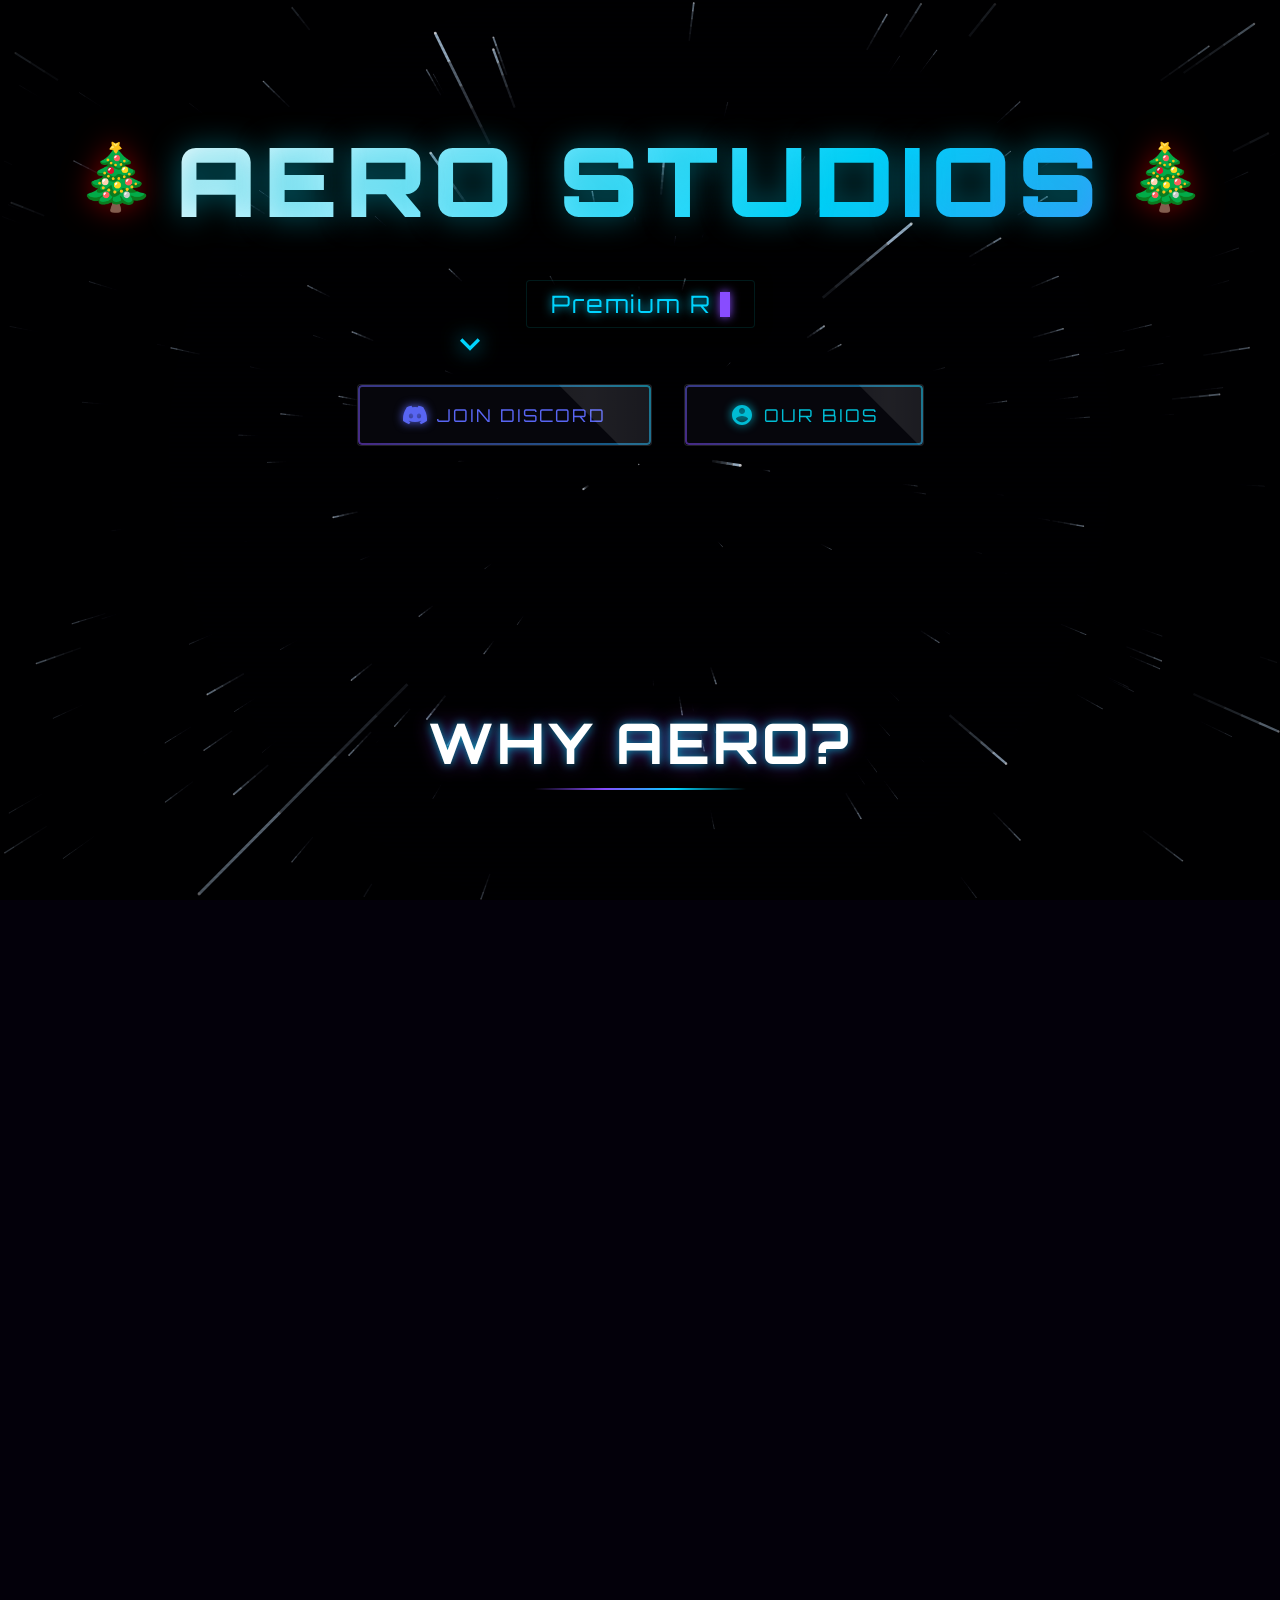
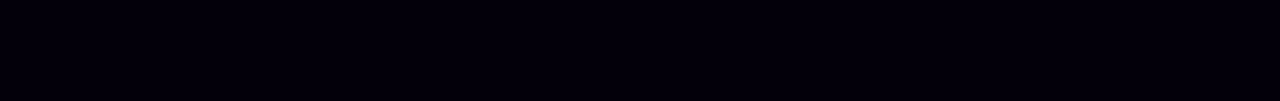
<file: index.html>
<!DOCTYPE html>
<html lang="en">
<head>
    <meta charset="UTF-8">
    <meta name="viewport" content="width=device-width, initial-scale=1.0">
    <title>Aero Studios</title>
    
    <link rel="preconnect" href="https://fonts.googleapis.com">
    <link rel="preconnect" href="https://fonts.gstatic.com" crossorigin>
    <link href="https://fonts.googleapis.com/css2?family=Orbitron:wght@400;700;900&family=Rajdhani:wght@300;500;700&display=swap" rel="stylesheet">
    <style>
        /* =========================================
            1. CORE VARIABLES & RESET
            ========================================= */
        :root {
            --primary-hue: 260;
            --secondary-hue: 190;
            --color-bg: #03000a;
            --color-primary: hsl(var(--primary-hue), 100%, 65%);
            --color-secondary: hsl(var(--secondary-hue), 100%, 50%);
            --color-white: #ffffff;
            --glow-strong: 0 0 20px var(--color-primary), 0 0 40px var(--color-secondary);
            --ease-elastic: cubic-bezier(0.175, 0.885, 0.32, 1.275);
            --ease-smooth: cubic-bezier(0.23, 1, 0.32, 1);
        }
        * { box-sizing: border-box; margin: 0; padding: 0; cursor: default; }
        body, html {
            height: 100%; width: 100%;
            overflow-y: auto; overflow-x: hidden;
            font-family: 'Rajdhani', sans-serif;
            background-color: var(--color-bg);
            color: var(--color-white);
            /* Removed 'cursor: none;' from body for better mobile support, 
               as it may interfere with touch behavior on some devices. */
            /* cursor: none; */ 
        }
        /* Allow touch/click on interactive elements */
        button, a, .feature-card { cursor: pointer; } 

        /* =========================================
            2. BACKGROUND FX (NO CHANGE)
            ========================================= */
        #warp-canvas { position: fixed; top: 0; left: 0; width: 100%; height: 100%; z-index: 0; opacity: 0.8; }
        .scanlines {
            position: fixed; top: 0; left: 0; width: 100vw; height: 100vh;
            background: linear-gradient(to bottom, rgba(255,255,255,0), rgba(255,255,255,0) 50%, rgba(0,0,0,0.2) 50%, rgba(0,0,0,0.2));
            background-size: 100% 4px; z-index: 2; pointer-events: none; opacity: 0.3;
        }
        .vignette {
            position: fixed; top: 0; left: 0; width: 100%; height: 100%;
            background: radial-gradient(circle, transparent 60%, black 150%);
            z-index: 1; pointer-events: none;
        }
        /* =========================================
            3. MAIN UI (TOP SECTION - 100VH)
            ========================================= */
        .main-container {
            position: relative;
            z-index: 10;
            height: 100vh;
            display: flex;
            flex-direction: column;
            justify-content: space-between;
            align-items: center;
            perspective: 1000px;
            padding: 60px 0;
        }
        
        .main-content-top {
            display: flex;
            flex-direction: column;
            justify-content: flex-start;
            align-items: center;
            width: 100%;
            flex-grow: 1;
            padding-top: 60px;
        }
        
        .title-wrapper {
            display: flex; align-items: center; gap: 20px; margin-bottom: 2.5rem;
            animation: float 6s ease-in-out infinite;
            transition: transform 0.3s ease;
        }
        .title-wrapper:hover {
            transform: translateY(-5px);
        }
        
        .candy-cane {
            font-size: 4rem; filter: drop-shadow(0 0 15px rgba(255,0,0,0.5));
            animation: spin-3d 8s linear infinite;
        }
        
        .aero-title {
            font-family: 'Orbitron', sans-serif; font-size: clamp(3rem, 8vw, 6rem); font-weight: 900;
            text-transform: uppercase; letter-spacing: 0.5rem; position: relative;
            background: linear-gradient(135deg, #fff 0%, var(--color-secondary) 25%, var(--color-primary) 50%, var(--color-secondary) 75%, #fff 100%);
            background-size: 300% auto; -webkit-background-clip: text; -webkit-text-fill-color: transparent;
            animation: gradient-flow 5s linear infinite; text-shadow: 0 0 30px rgba(0, 188, 212, 0.5);
        }
        /* New Hover Effect for Typewriter Container */
        .typewriter-container {
            font-family: 'Orbitron', monospace; height: 3rem; margin-bottom: 3.5rem;
            display: flex; align-items: center; background: rgba(0, 0, 0, 0.3);
            padding: 0.5rem 1.5rem; border-radius: 4px;
            border: 1px solid rgba(0, 255, 255, 0.1); box-shadow: 0 0 15px rgba(0,0,0,0.5);
            transition: box-shadow 0.3s ease, border-color 0.3s ease;
        }
        .typewriter-container:hover {
            box-shadow: 0 0 25px var(--color-secondary);
            border-color: var(--color-secondary);
        }
        
        .dynamic-text { font-size: 1.5rem; color: var(--color-secondary); text-shadow: 0 0 10px var(--color-secondary); letter-spacing: 2px; }
        .cursor { display: inline-block; width: 10px; height: 25px; background-color: var(--color-primary); margin-left: 8px; animation: blink 1s step-end infinite; box-shadow: 0 0 10px var(--color-primary); }
        /* Buttons (No changes needed, already have strong hover effects) */
        .button-group { display: flex; gap: 2rem; flex-wrap: wrap; justify-content: center; position: relative; }
        
        .cyber-btn {
            position: relative; padding: 18px 45px; background: rgba(10, 10, 20, 0.6);
            border: 1px solid rgba(255, 255, 255, 0.1); color: white;
            font-family: 'Orbitron', sans-serif; font-size: 1.1rem; letter-spacing: 2px;
            text-transform: uppercase; cursor: pointer; overflow: hidden;
            transition: all 0.4s var(--ease-smooth); backdrop-filter: blur(10px);
            display: flex; align-items: center; gap: 10px; border-radius: 4px;
        }
        .cyber-btn::before {
            content: ''; position: absolute; top: 0; left: 0; right: 0; bottom: 0; border-radius: 4px; padding: 2px;
            background: linear-gradient(45deg, var(--color-primary), var(--color-secondary));
            -webkit-mask: linear-gradient(#fff 0 0) content-box, linear-gradient(#fff 0 0);
            -webkit-mask-composite: xor; mask-composite: exclude; opacity: 0.5; transition: opacity 0.3s ease;
        }
        .cyber-btn::after {
            content: ''; position: absolute; top: -50%; left: -50%; width: 200%; height: 200%;
            background: linear-gradient(45deg, transparent, rgba(255, 255, 255, 0.1), transparent);
            transform: rotate(45deg) translateY(-100%); transition: transform 0.6s;
        }
        .cyber-btn:hover, .cyber-btn.force-hover {
            transform: translateY(-5px) scale(1.05); box-shadow: var(--glow-strong);
            text-shadow: 0 0 8px white; background: rgba(20, 20, 40, 0.9);
        }
        .cyber-btn:hover::before, .cyber-btn.force-hover::before { opacity: 1; }
        .cyber-btn:hover::after, .cyber-btn.force-hover::after { transform: rotate(45deg) translateY(100%); }
        .btn-icon { width: 24px; height: 24px; fill: currentColor; filter: drop-shadow(0 0 5px currentColor); transition: transform 0.3s ease; }
        .cyber-btn:hover .btn-icon, .cyber-btn.force-hover .btn-icon { transform: rotate(15deg) scale(1.2); }
        .btn-discord { color: #5865F2; }
        .btn-discord:hover, .btn-discord.force-hover { color: #fff; --color-primary: #5865F2; }
        .btn-bios { color: #00bcd4; }
        .btn-bios:hover, .btn-bios.force-hover { color: #fff; --color-primary: #00bcd4; }
        /* Discord Arrow */
        .discord-arrow-container {
            position: absolute; top: -60px; left: 20%; transform: translateX(-50%);
            display: flex; flex-direction: column; align-items: center; pointer-events: none;
            animation: fadeOutArrow 0.5s ease 4s forwards; z-index: 20;
        }
        .discord-arrow-svg {
            width: 40px; height: 40px; fill: var(--color-secondary);
            filter: drop-shadow(0 0 10px var(--color-secondary));
            animation: bounceArrow 1s ease-in-out infinite;
        }
        
        /* =========================================
            4. WHY AERO SECTION (SCROLL CONTENT)
            ========================================= */
        .why-aero-section {
            position: relative;
            z-index: 10;
            width: 90%;
            max-width: 1200px;
            margin: 0 auto 10rem auto;
            padding: 40px 0;
        }
        .why-aero-heading {
            font-family: 'Orbitron', sans-serif;
            font-size: clamp(2rem, 5vw, 3.5rem);
            font-weight: 700;
            text-align: center;
            margin-bottom: 50px;
            color: var(--color-white);
            letter-spacing: 0.2rem;
            position: relative;
            text-shadow:
                0 0 10px rgba(0, 188, 212, 0.8),
                0 0 20px rgba(138, 43, 226, 0.6);
        }
        
        .why-aero-heading::after {
            content: '';
            display: block;
            width: 50%;
            height: 2px;
            background: linear-gradient(90deg, transparent, var(--color-primary), var(--color-secondary), transparent);
            margin: 10px auto 0;
        }
        .feature-grid {
            display: grid;
            grid-template-columns: repeat(auto-fit, minmax(300px, 1fr));
            gap: 2.5rem;
            padding: 0;
        }
        /* CARD STYLING (No major structural change needed) */
        .feature-card {
            background: var(--color-bg);
            min-height: 250px;
            padding: 30px;
            border-radius: 10px;
            position: relative;
            overflow: hidden;
            transition: all 0.3s ease-out;
            box-shadow: 0 4px 15px rgba(0, 0, 0, 0.5);
            cursor: pointer;
            border: 2px solid transparent;
            background-clip: padding-box;
        }
        /* Glowing Border Effect */
        .feature-card::after {
            content: '';
            position: absolute;
            top: -2px; right: -2px; bottom: -2px; left: -2px;
            z-index: 1;
            border-radius: 12px;
            background: conic-gradient(from 0deg, var(--color-secondary) 0%, var(--color-primary) 33%, transparent 66%, var(--color-secondary) 100%);
            opacity: 0.5;
            transition: opacity 0.5s ease, transform 0.5s ease;
            transform: scale(0.98);
        }
        .feature-card:hover::after {
            opacity: 1;
            transform: scale(1.02) rotate(15deg);
            box-shadow: 0 0 20px rgba(0, 188, 212, 0.5);
        }
        .feature-card:hover {
            transform: translateY(-8px) scale(1.02);
            box-shadow:
                0 0 10px var(--color-primary),
                0 0 30px var(--color-secondary),
                0 15px 20px rgba(0, 0, 0, 0.8);
        }
        
        .card-content {
            position: relative;
            z-index: 2;
        }
        .card-title {
            font-family: 'Orbitron', sans-serif;
            font-size: 1.4rem;
            margin-bottom: 10px;
            color: var(--color-secondary);
            text-transform: uppercase;
            letter-spacing: 1px;
            text-shadow: 0 0 5px var(--color-secondary);
        }
        .card-description {
            font-family: 'Rajdhani', sans-serif;
            font-size: 1.1rem;
            color: #ccc;
            line-height: 1.6;
        }
        /* =========================================
            5. MODAL & CURSOR
            ========================================= */
        .modal-overlay {
            position: fixed; inset: 0; background: rgba(0, 0, 0, 0.85);
            backdrop-filter: blur(8px); z-index: 100;
            display: flex; justify-content: center; align-items: center;
            opacity: 0; pointer-events: none; transition: opacity 0.4s ease;
        }
        .modal-overlay.active { opacity: 1; pointer-events: all; }
        .modal-card {
            width: 500px; max-width: 90%; min-height: 300px;
            background: linear-gradient(160deg, rgba(30, 30, 50, 0.8), rgba(10, 10, 20, 0.95));
            border: 1px solid rgba(0, 255, 255, 0.2); border-radius: 12px;
            box-shadow: 0 0 50px rgba(0, 0, 0, 0.5), inset 0 0 20px rgba(0, 188, 212, 0.1);
            position: relative; overflow: hidden;
            transform: scale(0.9) translateY(20px); transition: transform 0.4s var(--ease-elastic);
            display: flex; flex-direction: column; align-items: center; justify-content: center; padding: 2rem;
        }
        .modal-overlay.active .modal-card { transform: scale(1) translateY(0); }
        .loader-wrapper { display: flex; flex-direction: column; align-items: center; gap: 15px; width: 100%; }
        .loading-text {
            font-family: 'Orbitron', sans-serif; color: var(--color-secondary);
            font-size: 0.9rem; letter-spacing: 3px; animation: blink 0.5s infinite alternate;
        }
        .progress-bar-container {
            width: 80%; height: 4px; background: rgba(255, 255, 255, 0.1);
            border-radius: 2px; overflow: hidden; position: relative;
        }
        .progress-bar-fill {
            height: 100%; width: 0%; background: var(--color-secondary);
            box-shadow: 0 0 10px var(--color-secondary); transition: width 0.2s ease-out;
        }
        .modal-content { display: none; width: 100%; animation: fade-in-up 0.5s ease forwards; text-align: center; }
        .modal-content h2 {
            font-family: 'Orbitron'; font-size: 2rem; margin-bottom: 2rem; color: #fff;
            text-shadow: 0 0 15px var(--color-secondary); border-bottom: 1px solid rgba(255, 255, 255, 0.1);
            padding-bottom: 10px;
        }
        .bios-grid { display: grid; grid-template-columns: 1fr; gap: 15px; width: 100%; }
        
        .bio-btn {
            background: rgba(255, 255, 255, 0.05); border: 1px solid rgba(255, 255, 255, 0.1);
            padding: 15px; color: #ccc; font-family: 'Rajdhani', sans-serif;
            font-weight: 600; font-size: 1.1rem; cursor: pointer; transition: all 0.3s;
            display: flex; align-items: center; justify-content: space-between;
        }
        
        .bio-btn:hover, .bio-btn.force-hover {
            background: rgba(0, 188, 212, 0.15); border-color: var(--color-secondary);
            color: white; padding-left: 25px; box-shadow: 0 0 15px rgba(0, 188, 212, 0.2);
        }
        .bio-tag {
            font-size: 0.7rem; background: var(--color-primary);
            padding: 2px 6px; border-radius: 3px; color: white; text-transform: uppercase;
        }
        .close-modal {
            position: absolute; top: 15px; right: 15px; background: none; border: none;
            color: rgba(255, 255, 255, 0.5); font-size: 1.5rem; cursor: pointer; transition: color 0.3s;
        }
        .close-modal:hover { color: white; }
        /* Ghost Cursor */
        #ghost-cursor {
            position: absolute;
            width: 20px; height: 20px; pointer-events: none; z-index: 1000; opacity: 0;
            transition: top 0.5s ease-in-out, left 0.5s ease-in-out, opacity 0.3s;
            filter: drop-shadow(0 0 5px var(--color-secondary));
        }
        
        /* =========================================
            6. CURSOR TRAIL STYLES (Disabled for mobile)
            ========================================= */
        #cursor-trail-container {
            position: fixed; top: 0; left: 0; pointer-events: none; z-index: 10000; mix-blend-mode: screen;
        }
        .trail-element {
            position: absolute; width: 6px; height: 6px; background-color: var(--color-primary);
            border-radius: 50%; opacity: 0; transform: translate(-50%, -50%);
            box-shadow: 0 0 3px var(--color-primary), 0 0 6px var(--color-secondary);
        }
        .trail-element:nth-child(even) { background-color: var(--color-secondary); }
        .trail-element:nth-child(3n) { transform: translate(-50%, -50%) scale(0.6); }

        /* =========================================
            7. MOBILE SUPPORT: MEDIA QUERIES
            ========================================= */
        @media (max-width: 768px) {
            /* Proportionally scale down everything based on 'rem' units */
            body {
                font-size: 80%; /* Base font size reduction */
            }

            /* Adjust main container padding and text sizes for mobile */
            .main-container {
                padding: 30px 0; /* Less top/bottom padding */
            }

            .main-content-top {
                padding-top: 30px; /* Less top padding */
            }

            .title-wrapper {
                gap: 10px; /* Smaller gap */
                margin-bottom: 1.5rem; /* Reduced margin */
            }

            .candy-cane {
                font-size: 2.5rem; /* Smaller icon */
            }

            .aero-title {
                /* Let clamp do the heavy lifting, but ensure a smaller min size */
                font-size: clamp(2rem, 12vw, 6rem); 
                letter-spacing: 0.3rem;
            }

            .typewriter-container {
                height: 2rem; /* Reduced height */
                margin-bottom: 2rem; /* Reduced margin */
                padding: 0.5rem 1rem;
            }

            .dynamic-text {
                font-size: 1.2rem; /* Smaller text */
            }

            .cursor {
                height: 20px; /* Smaller cursor */
            }

            /* Stack buttons vertically */
            .button-group {
                flex-direction: column;
                gap: 1rem; /* Closer buttons */
            }

            .cyber-btn {
                width: 80vw; /* Make buttons wider for easier tapping */
                max-width: 300px;
                padding: 15px 30px; /* Slightly smaller padding */
                font-size: 1rem;
            }

            .discord-arrow-container {
                display: none; /* Hide the desktop-only arrow guide */
            }

            /* WHY AERO Section */
            .why-aero-section {
                padding: 20px 20px;
                margin-bottom: 5rem;
                width: 100%; /* Use full width on small screens */
            }

            .why-aero-heading {
                margin-bottom: 30px;
                font-size: 2rem;
            }

            /* Feature grid: Stack cards in one column */
            .feature-grid {
                grid-template-columns: 1fr;
                gap: 1.5rem;
            }

            .feature-card {
                min-height: auto; /* Allow height to shrink */
                padding: 20px;
            }
            
            /* Remove desktop-only cursor FX for better performance/behavior on touch devices */
            #ghost-cursor, #cursor-trail-container {
                display: none !important;
            }
        }
        
        /* Animations */
        @keyframes gradient-flow { 0% { background-position: 0% 50%; } 100% { background-position: 300% 50%; } }
        @keyframes float { 0%, 100% { transform: translateY(0); } 50% { transform: translateY(-15px); } }
        @keyframes spin-3d { 0% { transform: rotateY(0deg) rotate(0deg); } 100% { transform: rotateY(360deg) rotate(10deg); } }
        @keyframes blink { 50% { opacity: 0; } }
        @keyframes fade-in-up { from { opacity: 0; transform: translateY(10px); } to { opacity: 1; transform: translateY(0); } }
        
        @keyframes bounceArrow {
            0%, 100% { transform: translateY(0); }
            50% { transform: translateY(15px); }
        }
        @keyframes fadeOutArrow {
            to { opacity: 0; transform: translateY(0) scale(0); }
        }
    </style>
</head>
<body>
    <canvas id="warp-canvas"></canvas>
    <div class="scanlines"></div>
    <div class="vignette"></div>
    <div id="cursor-trail-container">
        <div class="trail-element"></div><div class="trail-element"></div><div class="trail-element"></div>
        <div class="trail-element"></div><div class="trail-element"></div><div class="trail-element"></div>
        <div class="trail-element"></div><div class="trail-element"></div><div class="trail-element"></div>
        <div class="trail-element"></div>
    </div>
    <div class="main-container">
        
        <div class="main-content-top">
            <div class="title-wrapper">
                <span class="candy-cane">🎄</span>
                <h1 class="aero-title" data-text="AERO STUDIOS">Aero Studios</h1>
                <span class="candy-cane">🎄</span>
            </div>
            <div class="typewriter-container">
                <span class="dynamic-text"></span><span class="cursor"></span>
            </div>
            <div class="button-group">
                <div class="discord-arrow-container" id="discordArrow">
                    <svg class="discord-arrow-svg" viewBox="0 0 24 24">
                        <path d="M7.41 8.59L12 13.17l4.59-4.58L18 10l-6 6-6-6 1.41-1.41z"/>
                    </svg>
                </div>
                <button class="cyber-btn btn-discord" id="btnDiscord" onclick="window.open('https://discord.gg/UWHQBWRKFC', '_blank')">
                    <svg class="btn-icon" viewBox="0 0 24 24">
                        <path d="M20.317 4.37a19.791 19.791 0 0 0-4.885-1.515a.074.074 0 0 0-.079.037c-.21.375-.444.864-.608 1.25a18.27 18.27 0 0 0-5.487 0a12.64 12.64 0 0 0-.617-1.25a.077.077 0 0 0-.079-.037A19.736 19.736 0 0 0 3.677 4.37a.07.07 0 0 0-.032.027C.533 9.046-.32 13.58.099 18.057a.082.082 0 0 0 .031.057a19.9 19.9 0 0 0 5.993 3.03a.078.078 0 0 0 .084-.028a14.09 14.09 0 0 0 1.226-1.994a.076.076 0 0 0-.041-.106a13.107 13.107 0 0 1-1.872-.892a.077.077 0 0 1-.008-.128a10.2 10.2 0 0 0 .372-.292a.074.074 0 0 1 .077-.01c3.928 1.793 8.18 1.793 12.062 0a.074.074 0 0 1 .078.01c.12.098.246.198.373.292a.077.077 0 0 1-.006.127a12.299 12.299 0 0 1-1.873.892a.077.077 0 0 0-.041.107c.36.698.772 1.362 1.225 1.993a.076.076 0 0 0 .084.028a19.839 19.839 0 0 0 6.002-3.03a.077.077 0 0 0 .032-.054c.5-5.177-.838-9.674-3.549-13.66a.061.061 0 0 0-.031-.03zM8.02 15.33c-1.183 0-2.157-1.085-2.157-2.419c0-1.333.956-2.419 2.157-2.419c1.21 0 2.176 1.096 2.157 2.42c0 1.333-.956 2.418-2.157 2.418zm7.975 0c-1.183 0-2.157-1.085-2.157-2.419c0-1.333.955-2.419 2.157-2.419c1.21 0 2.176 1.096 2.157 2.42c0 1.333-.946 2.418-2.157 2.418z"/>
                    </svg>
                    Join Discord
                </button>
                <button class="cyber-btn btn-bios" onclick="openBioModal()">
                    <svg class="btn-icon" viewBox="0 0 24 24">
                        <path d="M12 2C6.48 2 2 6.48 2 12s4.48 10 10 10 10-4.48 10-10S17.52 2 12 2zm0 3c1.66 0 3 1.34 3 3s-1.34 3-3 3-3-1.34-3-3 1.34-3 3-3zm0 14.2c-2.5 0-4.71-1.28-6-3.22.03-1.99 4-3.08 6-3.08 1.99 0 5.97 1.09 6 3.08-1.29 1.94-3.5 3.22-6 3.22z"/>
                    </svg>
                    Our Bios
                </button>
            </div>
        </div>
        
        <h2 class="why-aero-heading">WHY AERO?</h2>
    </div>
    <div class="why-aero-section">
        
        <div class="feature-grid">
            
            <div class="feature-card">
                <div class="card-content">
                    <h3 class="card-title">Secure Execution</h3>
                    <p class="card-description">Our scripts operate within a highly secured environment, minimizing risk while maximizing performance and preventing detection.</p>
                </div>
            </div>
            
            <div class="feature-card">
                <div class="card-content">
                    <h3 class="card-title">Un Detected Scripts</h3>
                    <p class="card-description">We prioritize stealth and stability through constant updates and patches, keeping our offerings fully off the radar and operational.</p>
                </div>
            </div>
            <div class="feature-card">
                <div class="card-content">
                    <h3 class="card-title">24/7 dev team online</h3>
                    <p class="card-description">Immediate assistance from our dedicated development team is always available, ensuring quick resolution of any issue you encounter.</p>
                </div>
            </div>
            
            <div class="feature-card">
                <div class="card-content">
                    <h3 class="card-title">active development</h3>
                    <p class="card-description">New features and continuous improvements are rolled out daily, keeping our offerings fresh, functional, and superior to the competition.</p>
                </div>
            </div>
            
            <div class="feature-card">
                <div class="card-content">
                    <h3 class="card-title">Supported On All Executors</h3>
                    <p class="card-description">Our scripts are compatible with all major Roblox executors, ensuring seamless integration and usability on your preferred platform without any compatibility issues.</p>
                </div>
            </div>
            <div class="feature-card">
                <div class="card-content">
                    <h3 class="card-title">Alot Of Scripts</h3>
                    <p class="card-description">We offer a vast library of high-quality scripts covering various games and functionalities, providing endless options for customization, enhancement, and gameplay optimization.</p>
                </div>
            </div>
        </div>
    </div>
    <div class="modal-overlay" id="bioModal" onclick="closeBioModal(event)">
        <div class="modal-card" id="modalCard">
            <button class="close-modal" onclick="forceCloseModal()">×</button>
            
            <svg id="ghost-cursor" viewBox="0 0 24 24" fill="var(--color-secondary)">
                <path d="M7 2l12 11.2-5.8.5 3.3 7.3-2.2.9-3.2-7.4-4.4 4V2z"/>
            </svg>
            <div class="loader-wrapper" id="modalLoader">
                <div class="loading-text">FETCHING BIOS...</div>
                <div class="progress-bar-container">
                    <div class="progress-bar-fill" id="progressBar"></div>
                </div>
            </div>
            <div class="modal-content" id="modalContent">
                <h2>DEVS</h2>
                <div class="bios-grid" id="biosGrid">
                    <button class="bio-btn" id="btn-sigma" onclick="window.open('https://aerostudios.org/officialcryptex', '_blank')">
                        <span>sigma co-owner <strong style="color:var(--color-primary)">@cryptexeditz</strong></span>
                        <span class="bio-tag">CO-OWNER</span>
                    </button>
                    <button class="bio-btn" id="btn-alex" onclick="window.open('https://aerostudios.org/alex/', '_blank')">
                        <span>rlly sigma owner <strong style="color:var(--color-secondary)">@alex</strong></span>
                        <span class="bio-tag">OWNER</span>
                    </button>
                </div>
            </div>
        </div>
    </div>
    <script>
        /* =========================================
            1. STARFIELD (FIXED VISIBILITY)
            ========================================= */
        const canvas = document.getElementById('warp-canvas');
        const ctx = canvas.getContext('2d');
        let width, height;
        let stars = [];
        const numStars = 500;
        const speedBase = 2;
        let starAnimationId = null;
        function resize() {
            width = window.innerWidth;
            height = window.innerHeight;
            canvas.width = width;
            canvas.height = height;
        }
        window.addEventListener('resize', resize);
        resize();
        class Star {
            constructor() { this.reset(true); }
            reset(initial = false) {
                this.x = (Math.random() - 0.5) * width;
                this.y = (Math.random() - 0.5) * height;
                this.z = initial ? Math.random() * width : width;
                this.pz = this.z;
            }
            update() {
                this.z = this.z - speedBase * 5;
                if (this.z < 1) { this.reset(); this.z = width; this.pz = this.z; }
            }
            draw() {
                const sx = (this.x / this.z) * width + width / 2;
                const sy = (this.y / this.z) * height + height / 2;
                const px = (this.x / this.pz) * width + width / 2;
                const py = (this.y / this.pz) * height + height / 2;
                this.pz = this.z;
                if (sx < 0 || sx > width || sy < 0 || sy > height) return;
                const alpha = 1 - (this.z / width);
                const size = (1 - this.z / width) * 3;
                ctx.beginPath(); ctx.moveTo(px, py); ctx.lineTo(sx, sy);
                ctx.lineWidth = size; ctx.strokeStyle = `rgba(200, 230, 255, ${alpha})`; ctx.stroke();
                ctx.beginPath(); ctx.arc(sx, sy, size/2, 0, Math.PI * 2);
                ctx.fillStyle = `rgba(255, 255, 255, ${alpha})`; ctx.fill();
            }
        }
        for (let i = 0; i < numStars; i++) stars.push(new Star());
        
        function animateStars() {
            if (!document.hidden) {
                ctx.fillStyle = "rgba(0, 0, 0, 0.4)";
                ctx.fillRect(0, 0, width, height);
            }
            
            stars.forEach(star => { star.update(); star.draw(); });
            starAnimationId = requestAnimationFrame(animateStars);
        }
        
        function handleVisibilityChange() {
            if (document.hidden) {
                cancelAnimationFrame(starAnimationId);
            } else {
                ctx.clearRect(0, 0, width, height);
                animateStars();
            }
        }
        document.addEventListener("visibilitychange", handleVisibilityChange);
        animateStars();
        /* =========================================
            2. TYPEWRITER
            ========================================= */
        const textElement = document.querySelector('.dynamic-text');
        const cursor = document.querySelector('.cursor');
        const phrases = [
            "Premium Roblox Scripts",
            "Active Development",
            "Elite Community",
            "Content Creators"
        ];
        
        let phraseIndex = 0;
        let charIndex = 0;
        let isDeleting = false;
        
        function typeWriter() {
            const current = phrases[phraseIndex];
            if (isDeleting) charIndex--; else charIndex++;
            textElement.textContent = current.substring(0, charIndex);
            
            let typeSpeed = isDeleting ? 40 : 80 + Math.random() * 50;
            
            if (!isDeleting && charIndex === current.length) {
                typeSpeed = 2000; isDeleting = true; cursor.style.animation = 'blink 1s infinite';
            } else if (isDeleting && charIndex === 0) {
                isDeleting = false; phraseIndex = (phraseIndex + 1) % phrases.length;
                typeSpeed = 500; cursor.style.animation = 'none';
            }
            setTimeout(typeWriter, typeSpeed);
        }
        typeWriter();
        /* =========================================
            3. MODAL LOGIC (RANDOM LOAD + GHOST CURSOR)
            ========================================= */
        const modal = document.getElementById('bioModal');
        const loader = document.getElementById('modalLoader');
        const content = document.getElementById('modalContent');
        const bar = document.getElementById('progressBar');
        const ghost = document.getElementById('ghost-cursor');
        
        function openBioModal() {
            modal.classList.add('active');
            
            loader.style.display = 'flex';
            content.style.display = 'none';
            bar.style.width = '0%';
            if (ghost) ghost.style.opacity = '0';
            
            let currentWidth = 0;
            
            const randomLoad = () => {
                if (currentWidth >= 100) {
                    setTimeout(() => {
                        loader.style.display = 'none';
                        content.style.display = 'block';
                        // Only run ghost cursor on desktop
                        if (window.innerWidth > 768 && ghost) { 
                            runGhostCursor();
                        }
                    }, 500);
                    return;
                }
                const chunk = Math.random() * 20 + 5;
                const delay = Math.random() * 500;
                currentWidth += chunk;
                if(currentWidth > 100) currentWidth = 100;
                
                bar.style.width = currentWidth + '%';
                
                setTimeout(randomLoad, delay);
            };
            setTimeout(randomLoad, 200);
        }
        function closeBioModal(e) {
            if (e.target === modal) modal.classList.remove('active');
        }
        function forceCloseModal() {
            modal.classList.remove('active');
        }

        /* Ghost cursor logic - only runs if window is large enough */
        function runGhostCursor() {
            const btnSigma = document.getElementById('btn-sigma');
            const btnAlex = document.getElementById('btn-alex');
            const card = document.getElementById('modalCard');
            if (!ghost || !btnSigma || !btnAlex || !card) return; // Exit if elements are missing (e.g., on mobile)

            function getPos(el) {
                const cardRect = card.getBoundingClientRect();
                const elRect = el.getBoundingClientRect();
                return {
                    top: elRect.top - cardRect.top + elRect.height/2,
                    left: elRect.left - cardRect.left + elRect.width/2
                };
            }
            ghost.style.top = '50%';
            ghost.style.left = '50%';
            ghost.style.transition = 'none';
            
            setTimeout(() => {
                ghost.style.opacity = '1';
                ghost.style.transition = 'top 1s ease-in-out, left 1s ease-in-out, opacity 0.3s';
                
                const pos1 = getPos(btnSigma);
                ghost.style.top = pos1.top + 'px';
                ghost.style.left = pos1.left + 'px';
                setTimeout(() => {
                    btnSigma.classList.add('force-hover');
                    
                    const pos2 = getPos(btnAlex);
                    ghost.style.transition = 'top 1.5s ease-in-out, left 1.5s ease-in-out, transform 0.3s';
                    setTimeout(() => {
                        btnSigma.classList.remove('force-hover');
                        btnAlex.classList.add('force-hover');
                        ghost.style.top = pos2.top + 'px';
                        ghost.style.left = pos2.left + 'px';
                        
                        setTimeout(() => {
                            btnAlex.classList.remove('force-hover');
                            ghost.style.opacity = '0';
                        }, 1500); // Hold on Alex for 1.5s then fade out
                    }, 1500); // Move to Alex after 1.5s on Sigma
                }, 1000); // Hold on Sigma for 1s
            }, 500); // Initial fade in
        }

        /* =========================================
            4. CURSOR TRAIL LOGIC (Disabled for mobile)
            ========================================= */
        if (window.innerWidth > 768) {
            const trailContainer = document.getElementById('cursor-trail-container');
            const trailElements = document.querySelectorAll('.trail-element');
            const trailLength = trailElements.length;
            let positions = [];
            const delayBetween = 20;

            function updateTrail(x, y) {
                positions.push({ x: x, y: y });
                if (positions.length > trailLength * delayBetween) {
                    positions.shift();
                }

                trailElements.forEach((el, index) => {
                    const posIndex = positions.length - (index * delayBetween) - 1;
                    if (posIndex >= 0) {
                        const pos = positions[posIndex];
                        el.style.transform = `translate(-50%, -50%) translate3d(${pos.x}px, ${pos.y}px, 0)`;
                        el.style.opacity = (trailLength - index) / trailLength;
                    } else {
                        el.style.opacity = 0;
                    }
                });
            }

            document.addEventListener('mousemove', (e) => {
                updateTrail(e.clientX, e.clientY);
            });
        }
    </script>
</body>
</html>
</file>
